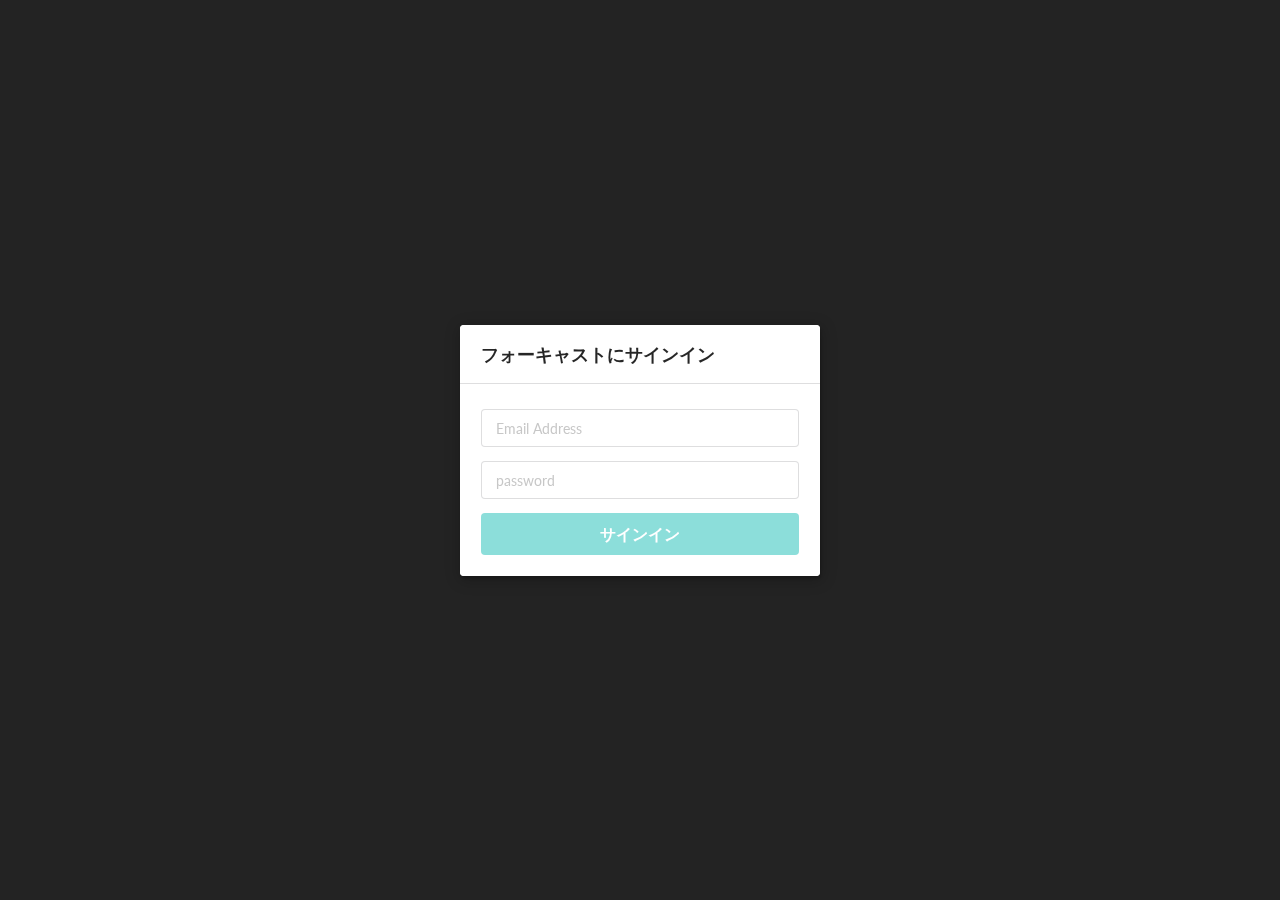
<file: index.html>
<!doctype html><html lang="ja"><head><meta charset="utf-8"/><link rel="icon" href="/favicon.ico"/><meta name="viewport" content="width=device-width,initial-scale=1"/><meta name="theme-color" content="#000000"/><meta name="description" content="社内システム Forecast のモック"/><link rel="apple-touch-icon" href="/logo192.png"/><link rel="manifest" href="/manifest.json"/><title>(Mock) Forecast Assign</title><link href="/static/css/2.ae100629.chunk.css" rel="stylesheet"><link href="/static/css/main.a025f7a3.chunk.css" rel="stylesheet"></head><body><noscript>You need to enable JavaScript to run this app.</noscript><div id="root"></div><script>!function(e){function r(r){for(var n,a,f=r[0],i=r[1],l=r[2],p=0,s=[];p<f.length;p++)a=f[p],Object.prototype.hasOwnProperty.call(o,a)&&o[a]&&s.push(o[a][0]),o[a]=0;for(n in i)Object.prototype.hasOwnProperty.call(i,n)&&(e[n]=i[n]);for(c&&c(r);s.length;)s.shift()();return u.push.apply(u,l||[]),t()}function t(){for(var e,r=0;r<u.length;r++){for(var t=u[r],n=!0,f=1;f<t.length;f++){var i=t[f];0!==o[i]&&(n=!1)}n&&(u.splice(r--,1),e=a(a.s=t[0]))}return e}var n={},o={1:0},u=[];function a(r){if(n[r])return n[r].exports;var t=n[r]={i:r,l:!1,exports:{}};return e[r].call(t.exports,t,t.exports,a),t.l=!0,t.exports}a.m=e,a.c=n,a.d=function(e,r,t){a.o(e,r)||Object.defineProperty(e,r,{enumerable:!0,get:t})},a.r=function(e){"undefined"!=typeof Symbol&&Symbol.toStringTag&&Object.defineProperty(e,Symbol.toStringTag,{value:"Module"}),Object.defineProperty(e,"__esModule",{value:!0})},a.t=function(e,r){if(1&r&&(e=a(e)),8&r)return e;if(4&r&&"object"==typeof e&&e&&e.__esModule)return e;var t=Object.create(null);if(a.r(t),Object.defineProperty(t,"default",{enumerable:!0,value:e}),2&r&&"string"!=typeof e)for(var n in e)a.d(t,n,function(r){return e[r]}.bind(null,n));return t},a.n=function(e){var r=e&&e.__esModule?function(){return e.default}:function(){return e};return a.d(r,"a",r),r},a.o=function(e,r){return Object.prototype.hasOwnProperty.call(e,r)},a.p="/";var f=this["webpackJsonpforecast-assign-mock"]=this["webpackJsonpforecast-assign-mock"]||[],i=f.push.bind(f);f.push=r,f=f.slice();for(var l=0;l<f.length;l++)r(f[l]);var c=i;t()}([])</script><script src="/static/js/2.fcee3ad5.chunk.js"></script><script src="/static/js/main.93eaebf0.chunk.js"></script></body></html>
</file>
<file: static/css/main.a025f7a3.chunk.css>
body,html{height:100%}body{background-color:#eaeaea;overflow:hidden}.ui.fixed.menu{background-image:linear-gradient(135deg,#080a57,#3e8299 83%,#20a7ac 95%)}.ui.main.container{margin-top:7em}.ui.wide.container{width:100%;position:absolute;left:0;right:0;bottom:0;top:53px;overflow:hidden}.masthead{display:flex;align-items:center;background-image:linear-gradient(135deg,#080a57,#3e8299 83%,#20a7ac 95%)!important;height:100vh}.masthead h1.ui.header{font-size:4em}.jexcel>tbody>tr>td.readonly{color:#000!important;background-color:bisque}.ui.menu.jmenu{margin-bottom:0}.pusher.jpusher{overflow:hidden}.jexcel_container{width:100%}.jexcel_content{width:100%;height:-webkit-calc(100vh - 100px);overflow:scroll}.ui.secondary.menu .item.secondary_toolbar_title{font-weight:bolder;line-height:.5em}
/*# sourceMappingURL=main.a025f7a3.chunk.css.map */
</file>
